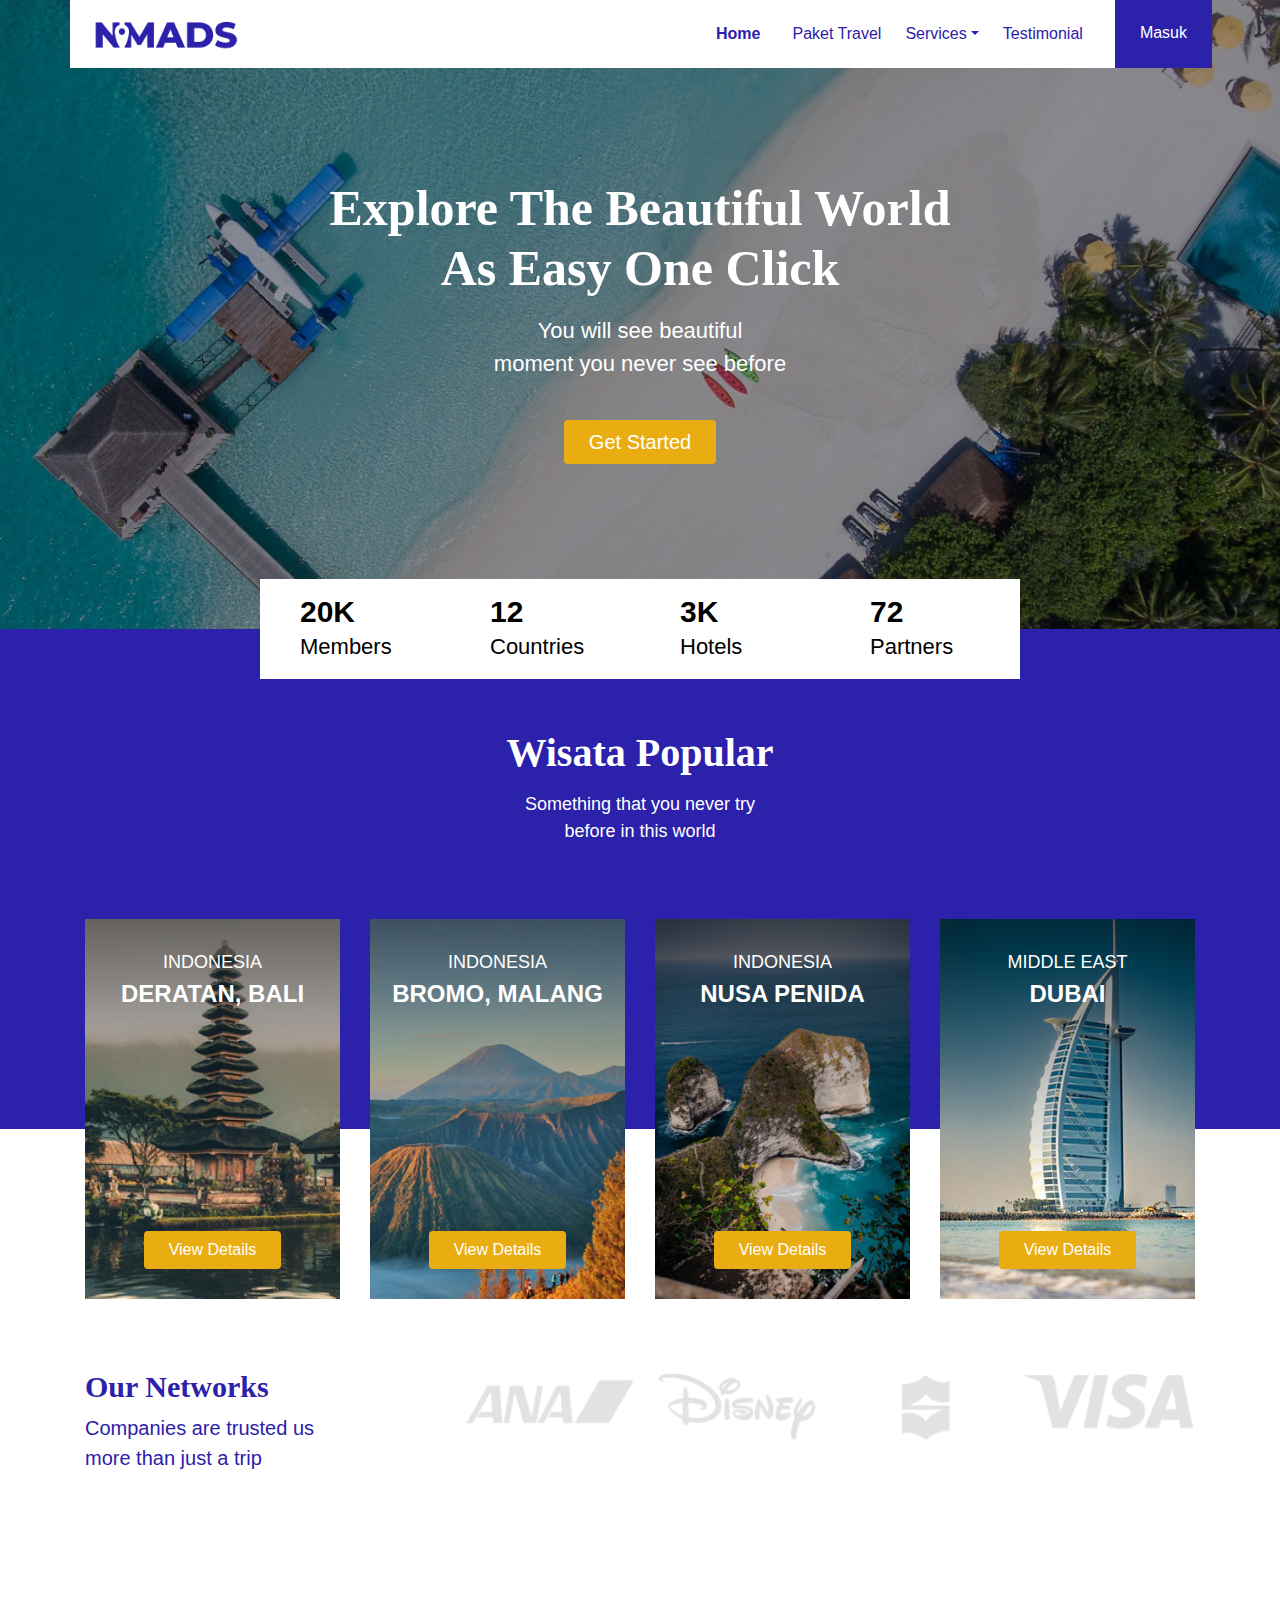
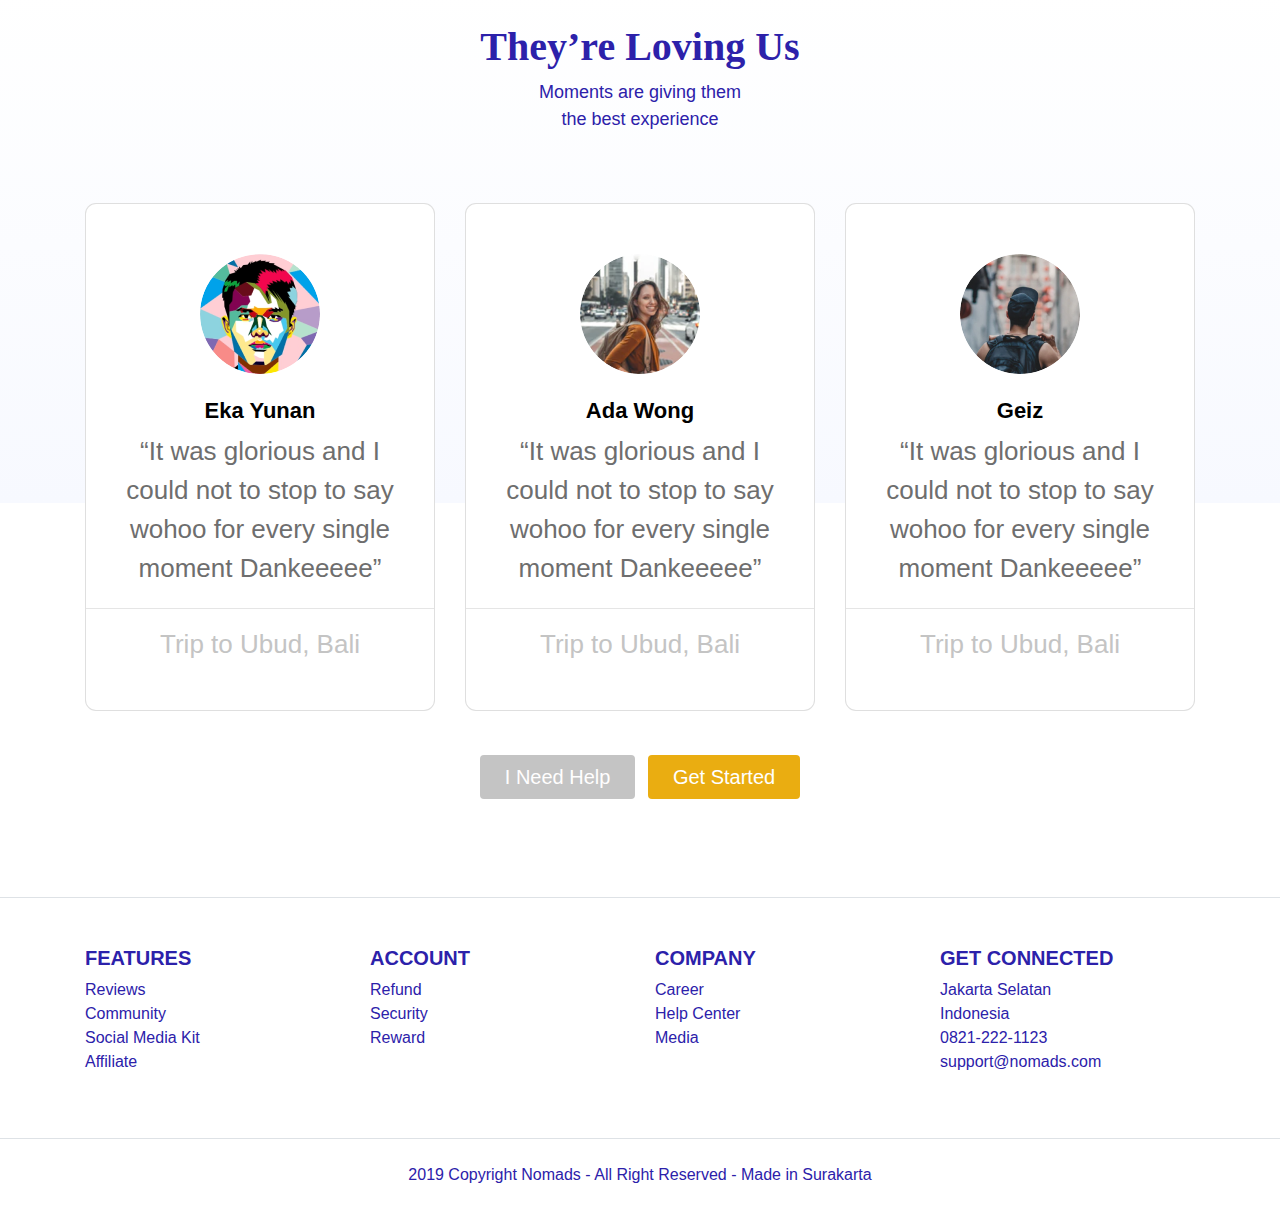
<file: public/index.html>
<!DOCTYPE html>
<html lang="en">

<head>
    <meta charset="UTF-8">
    <meta name="viewport" content="width=device-width, initial-scale=1.0">
    <title>Document</title>
    <link rel="stylesheet" href="frontend/libraries/bootstrap/css/bootstrap.min.css">
    <link rel="stylesheet" href="frontend/fonts/Assistant/Assistant-Regular.ttf">
    <link rel="stylesheet" href="frontend/fonts/Playfair_Display/static/PlayfairDisplay-Regular.ttf">
    <link rel="stylesheet" href="frontend/styles/main.css">
</head>

<body>
    <!-- Navbar -->
    <div class="container">
        <nav class="row navbar navbar-expand-lg navbar-light bg-white">
            <a href="#" class="navbar-brand">
                <img src="frontend/images/Logo.png" alt="Logo NOMADS">
            </a>
            <button class="navbar-toggler navbar-toggler-right" type="button" data-toggle="collapse"
                data-target="#navb">
                <span class="navbar-toggler-icon"></span>
            </button>
            <div class="collapse navbar-collapse" id="navb">
                <ul class="navbar-nav ml-auto mr-3">
                    <li class="nav-item mx-md-2"><a href="#" class="nav-link active">Home</a></li>
                    <li class="nav-item mx-md-2"><a href="#" class="nav-link">Paket Travel</a></li>
                    <li class="nav-item dropdown">
                        <a href="#" class="nav-link dropdown-toggle" id="navbardrop" data-toggle="dropdown">Services</a>
                        <div class="dropdown-menu">
                            <a href="#" class="dropdown-item">Link</a>
                            <a href="#" class="dropdown-item">Link</a>
                            <a href="#" class="dropdown-item">Link</a>
                        </div>
                    </li>
                    <li class="nav-item mx-md-2"><a href="#" class="nav-link">Testimonial</a></li>
                </ul>
                <!-- Mobile Button -->
                <form class="form-inline d-sm-block d-md-none">
                    <button class="btn btn-login my-2 my-sm-0">Masuk</button>
                </form>
                <!-- Desktop Button -->
                <form class="form-inline my-2 my-lg-0 d-none d-md-block">
                    <button class="btn btn-login btn-navbar-right my-2 my-sm-0 px-4">Masuk</button>
                </form>
            </div>
        </nav>
    </div>

    <!-- Header -->
    <header class="text-center">
        <h1>
            Explore The Beautiful World<br>
            As Easy One Click
        </h1>
        <p class="mt-3">
            You will see beautiful<br>
            moment you never see before
        </p>
        <a href="#" class="btn btn-get-started px-4 mt-4">Get Started</a>
    </header>

    <main>
        <div class="container">
            <!-- Statistic -->
            <section class="section-stats row justify-content-center" id="stat">
                <div class="col-3 col-md-2 stats-detail">
                    <h2>20K</h2>
                    <p>Members</p>
                </div>
                <div class="col-3 col-md-2 stats-detail">
                    <h2>12</h2>
                    <p>Countries</p>
                </div>
                <div class="col-3 col-md-2 stats-detail">
                    <h2>3K</h2>
                    <p>Hotels</p>
                </div>
                <div class="col-3 col-md-2 stats-detail">
                    <h2>72</h2>
                    <p>Partners</p>
                </div>
            </section>

        </div>

        <!-- Popular -->
        <section class="section-popular" id="popular">
            <div class="container">
                <div class="row">
                    <div class="col text-center section-popular-heading">
                        <h2>Wisata Popular</h2>
                        <p>Something that you never try<br>
                            before in this world</p>
                    </div>
                </div>
            </div>
        </section>
        <section class="section-popular-content" id="popular-content">
            <div class="container">
                <div class="section-popular-travel row justify-content-center">
                    <div class="col-sm-6 col-md-4 col-lg-3">
                        <div class="card-travel text-center d-flex flex-column"
                            style="background-image: url('frontend/images/Popular-1.jpg');">
                            <div class="travel-country">INDONESIA</div>
                            <div class="travel-location">DERATAN, BALI</div>
                            <div class="travel-button mt-auto">
                                <a href="#" class="btn btn-travel-details px-4">View Details</a>
                            </div>
                        </div>
                    </div>
                    <div class="col-sm-6 col-md-4 col-lg-3">
                        <div class="card-travel text-center d-flex flex-column"
                            style="background-image: url('frontend/images/Popular-2.jpg');">
                            <div class="travel-country">INDONESIA</div>
                            <div class="travel-location">BROMO, MALANG</div>
                            <div class="travel-button mt-auto">
                                <a href="#" class="btn btn-travel-details px-4">View Details</a>
                            </div>
                        </div>
                    </div>
                    <div class="col-sm-6 col-md-4 col-lg-3">
                        <div class="card-travel text-center d-flex flex-column"
                            style="background-image: url('frontend/images/Popular-3.jpg');">
                            <div class="travel-country">INDONESIA</div>
                            <div class="travel-location">NUSA PENIDA</div>
                            <div class="travel-button mt-auto">
                                <a href="#" class="btn btn-travel-details px-4">View Details</a>
                            </div>
                        </div>
                    </div>
                    <div class="col-sm-6 col-md-4 col-lg-3">
                        <div class="card-travel text-center d-flex flex-column"
                            style="background-image: url('frontend/images/Popular-4.jpg');">
                            <div class="travel-country">MIDDLE EAST</div>
                            <div class="travel-location">DUBAI</div>
                            <div class="travel-button mt-auto">
                                <a href="#" class="btn btn-travel-details px-4">View Details</a>
                            </div>
                        </div>
                    </div>
                </div>
            </div>
        </section>

        <!-- Networks -->
        <section class="section-networks">
            <div class="container">
                <div class="row">
                    <div class="col-md-4">
                        <h2>Our Networks</h2>
                        <p>Companies are trusted us<br>
                            more than just a trip</p>
                    </div>
                    <div class="col-md-8 text-center">
                        <img src="frontend/images/Partner.png" alt="" class="img-partner">
                    </div>
                </div>
            </div>
        </section>


        <!-- Testimonial -->
        <section class="section-testimonial-heading" id="testimonial-heading">
            <div class="container">
                <div class="row">
                    <div class="col text-center">
                        <h2>They’re Loving Us</h2>
                        <p>Moments are giving them<br>
                            the best experience</p>
                    </div>
                </div>
            </div>
        </section>

        <section class="section-testimonial-content" id="testimonial-content">
            <div class="container">
                <div class="section-popular-travel row justify-content-center">
                    <div class="col-sm-6 col-md-6 col-lg-4">
                        <div class="card card-testimonial text-center">
                            <div class="testimonial-content">
                                <img src="frontend/images/Testimonial-1.png" alt="User" class="mb-4 rounded-circle">
                                <h3>Eka Yunan</h3>
                                <p class="testimonial">
                                    “It was glorious and I could not to stop to say wohoo for every single moment
                                    Dankeeeee”
                                </p>
                                <hr>
                                <p class="trip-to mt-2">
                                    Trip to Ubud, Bali
                                </p>
                            </div>
                        </div>
                    </div>
                    <div class="col-sm-6 col-md-6 col-lg-4">
                        <div class="card card-testimonial text-center">
                            <div class="testimonial-content">
                                <img src="frontend/images/Testimonial-2.png" alt="User" class="mb-4 rounded-circle">
                                <h3>Ada Wong</h3>
                                <p class="testimonial">
                                    “It was glorious and I could not to stop to say wohoo for every single moment
                                    Dankeeeee”
                                </p>
                                <hr>
                                <p class="trip-to mt-2">
                                    Trip to Ubud, Bali
                                </p>
                            </div>
                        </div>
                    </div>
                    <div class="col-sm-6 col-md-6 col-lg-4">
                        <div class="card card-testimonial text-center">
                            <div class="testimonial-content">
                                <img src="frontend/images/Testimonial-3.png" alt="User" class="mb-4 rounded-circle">
                                <h3>Geiz</h3>
                                <p class="testimonial">
                                    “It was glorious and I could not to stop to say wohoo for every single moment
                                    Dankeeeee”
                                </p>
                                <hr>
                                <p class="trip-to mt-2">
                                    Trip to Ubud, Bali
                                </p>
                            </div>
                        </div>
                    </div>
                </div>
                <div class="row">
                    <div class="col-12 text-center">
                        <a href="#" class="btn btn-need-help px-4 mt-4 mx-1">
                            I Need Help
                        </a>
                        <a href="#" class="btn btn-get-started px-4 mt-4 mx-1">
                            Get Started
                        </a>
                    </div>
                </div>
            </div>
        </section>
    </main>

    <!-- Footer -->
    <footer class="section-footer mt-5 mb-4 border-top">
        <div class="container pt-5 pb-5">
            <div class="row justify-content-center">
                <div class="col-12">
                    <div class="row">
                        <div class="col-12 col-lg-3">
                            <h5>FEATURES</h5>
                            <ul class="list-unstyled">
                                <li><a href="#">Reviews</a></li>
                                <li><a href="#">Community</a></li>
                                <li><a href="#">Social Media Kit</a></li>
                                <li><a href="#">Affiliate</a></li>
                            </ul>
                        </div>
                        <div class="col-12 col-lg-3">
                            <h5>ACCOUNT</h5>
                            <ul class="list-unstyled">
                                <li><a href="#">Refund</a></li>
                                <li><a href="#">Security</a></li>
                                <li><a href="#">Reward</a></li>
                            </ul>
                        </div>
                        <div class="col-12 col-lg-3">
                            <h5>COMPANY</h5>
                            <ul class="list-unstyled">
                                <li><a href="#">Career</a></li>
                                <li><a href="#">Help Center</a></li>
                                <li><a href="#">Media</a></li>
                            </ul>
                        </div>
                        <div class="col-12 col-lg-3">
                            <h5>GET CONNECTED</h5>
                            <ul class="list-unstyled">
                                <li><a href="#">Jakarta Selatan</a></li>
                                <li><a href="#">Indonesia</a></li>
                                <li><a href="#">0821-222-1123</a></li>
                                <li><a href="#">support@nomads.com</a></li>
                            </ul>
                        </div>
                    </div>
                </div>
            </div>
        </div>
        <div class="container-fluid">
            <div class="row border-top justify-content-center align-items-center pt-4">
                <div class="col-auto text-gray-500 font-weight-light">
                    2019 Copyright Nomads - All Right Reserved - Made in Surakarta
                </div>
            </div>
        </div>
    </footer>

    <script src="frontend/libraries/jquery/jquery-3.4.1.min.js"></script>
    <script src="frontend/libraries/bootstrap/js/bootstrap.min.js"></script>
</body>

</html>
</file>
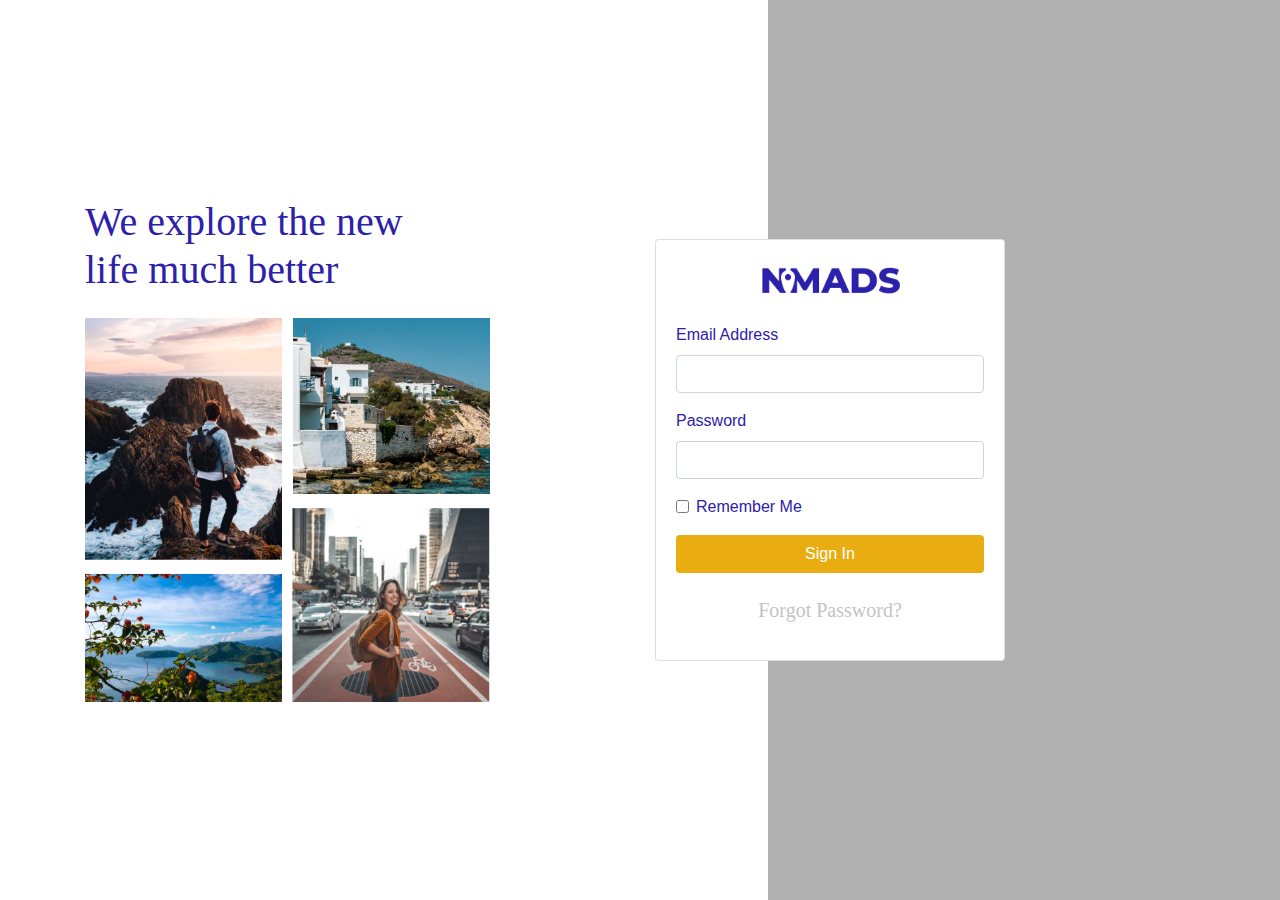
<file: public/login.html>
<!DOCTYPE html>
<html lang="en">

<head>
    <meta charset="UTF-8">
    <meta name="viewport" content="width=device-width, initial-scale=1.0">
    <title>Document</title>
    <link rel="stylesheet" href="frontend/libraries/bootstrap/css/bootstrap.min.css">
    <link rel="stylesheet" href="frontend/fonts/Assistant/Assistant-Regular.ttf">
    <link rel="stylesheet" href="frontend/fonts/Playfair_Display/static/PlayfairDisplay-Regular.ttf">
    <link rel="stylesheet" href="frontend/styles/main.css">
</head>

<body>
    <main class="login-container">
        <div class="container">
            <div class="row page-login d-flex align-items-center">
                <div class="section-left col-12 col-md-6">
                    <h1 class="mb-4">We explore the new <br> life much better</h1>
                    <img src="frontend/images/login-left.png" alt="" class="w-75 d-none d-sm-flex">
                </div>
                <div class="section-right col-12 col-md-4">
                    <div class="card">
                        <div class="card-body">
                            <div class="text-center">
                                <img src="frontend/images/Logo.png" alt="" class="w-50 mb-4">
                            </div>
                            <form action="">
                                <div class="form-group">
                                    <label for="email">Email Address</label>
                                    <input type="text" name="email" id="email" class="form-control">
                                </div>
                                <div class="form-group">
                                    <label for="password">Password</label>
                                    <input type="text" name="password" id="password" class="form-control">
                                </div>
                                <div class="form-group form-check">
                                    <input type="checkbox" class="form-check-input" id="rememberToken" name="rememberToken">
                                    <label for="rememberToken" class="form-check-label">Remember Me</label>
                                </div>
                                <button type="submit" class="btn btn-login btn-block">
                                    Sign In
                                </button>
                                <p class="text-center mt-4">
                                    <a href="#">Forgot Password?</a>
                                </p>
                            </form>
                        </div>
                    </div>
                </div>
            </div>
        </div>
    </main>

    <script src="frontend/libraries/jquery/jquery-3.4.1.min.js"></script>
    <script src="frontend/libraries/bootstrap/js/bootstrap.min.js"></script>
</body>

</html>
</file>
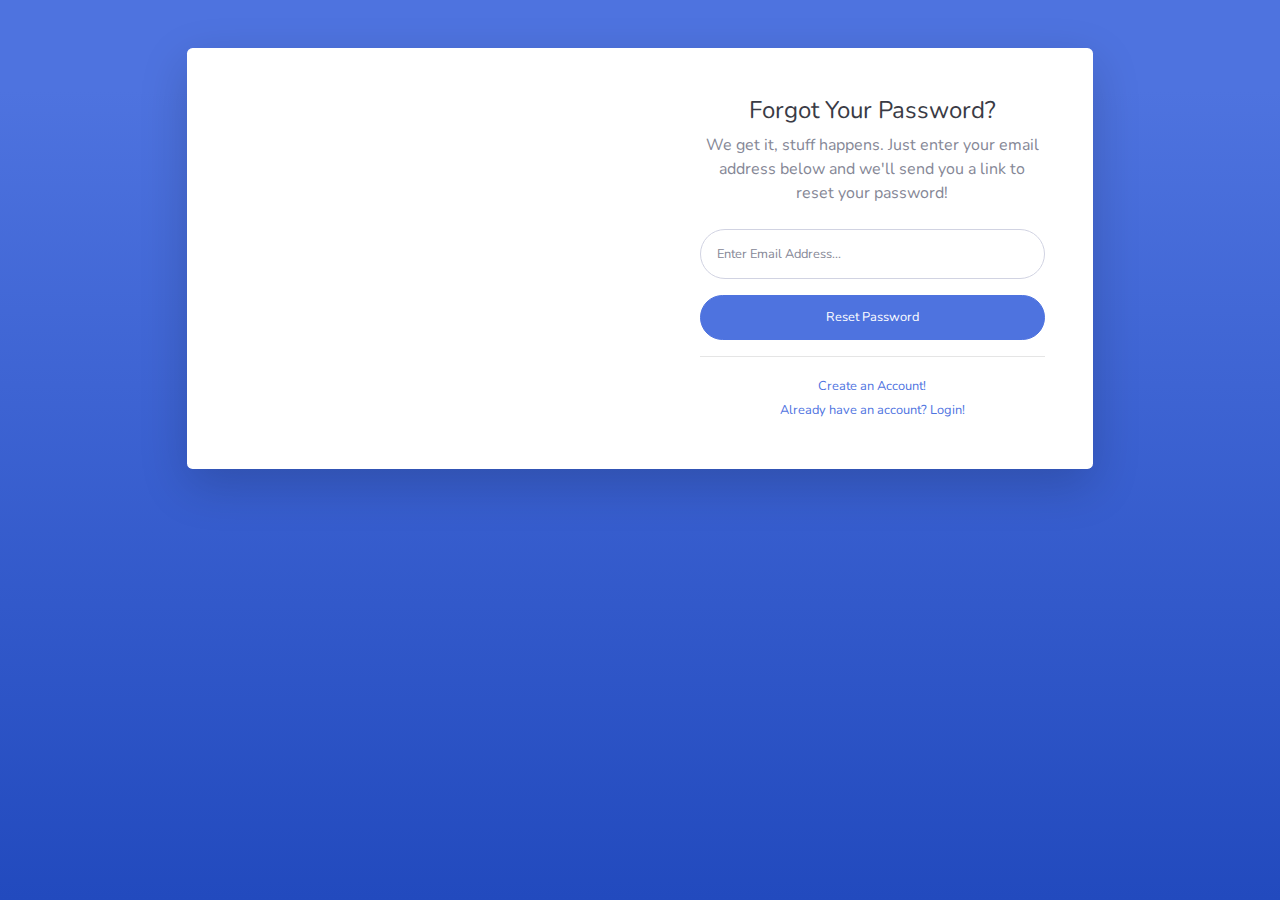
<file: public/backend/forgot-password.html>
<!DOCTYPE html>
<html lang="en">

<head>

  <meta charset="utf-8">
  <meta http-equiv="X-UA-Compatible" content="IE=edge">
  <meta name="viewport" content="width=device-width, initial-scale=1, shrink-to-fit=no">
  <meta name="description" content="">
  <meta name="author" content="">

  <title>SB Admin 2 - Forgot Password</title>

  <!-- Custom fonts for this template-->
  <link href="vendor/fontawesome-free/css/all.min.css" rel="stylesheet" type="text/css">
  <link href="https://fonts.googleapis.com/css?family=Nunito:200,200i,300,300i,400,400i,600,600i,700,700i,800,800i,900,900i" rel="stylesheet">

  <!-- Custom styles for this template-->
  <link href="css/sb-admin-2.min.css" rel="stylesheet">

</head>

<body class="bg-gradient-primary">

  <div class="container">

    <!-- Outer Row -->
    <div class="row justify-content-center">

      <div class="col-xl-10 col-lg-12 col-md-9">

        <div class="card o-hidden border-0 shadow-lg my-5">
          <div class="card-body p-0">
            <!-- Nested Row within Card Body -->
            <div class="row">
              <div class="col-lg-6 d-none d-lg-block bg-password-image"></div>
              <div class="col-lg-6">
                <div class="p-5">
                  <div class="text-center">
                    <h1 class="h4 text-gray-900 mb-2">Forgot Your Password?</h1>
                    <p class="mb-4">We get it, stuff happens. Just enter your email address below and we'll send you a link to reset your password!</p>
                  </div>
                  <form class="user">
                    <div class="form-group">
                      <input type="email" class="form-control form-control-user" id="exampleInputEmail" aria-describedby="emailHelp" placeholder="Enter Email Address...">
                    </div>
                    <a href="login.html" class="btn btn-primary btn-user btn-block">
                      Reset Password
                    </a>
                  </form>
                  <hr>
                  <div class="text-center">
                    <a class="small" href="register.html">Create an Account!</a>
                  </div>
                  <div class="text-center">
                    <a class="small" href="login.html">Already have an account? Login!</a>
                  </div>
                </div>
              </div>
            </div>
          </div>
        </div>

      </div>

    </div>

  </div>

  <!-- Bootstrap core JavaScript-->
  <script src="vendor/jquery/jquery.min.js"></script>
  <script src="vendor/bootstrap/js/bootstrap.bundle.min.js"></script>

  <!-- Core plugin JavaScript-->
  <script src="vendor/jquery-easing/jquery.easing.min.js"></script>

  <!-- Custom scripts for all pages-->
  <script src="js/sb-admin-2.min.js"></script>

</body>

</html>
</file>
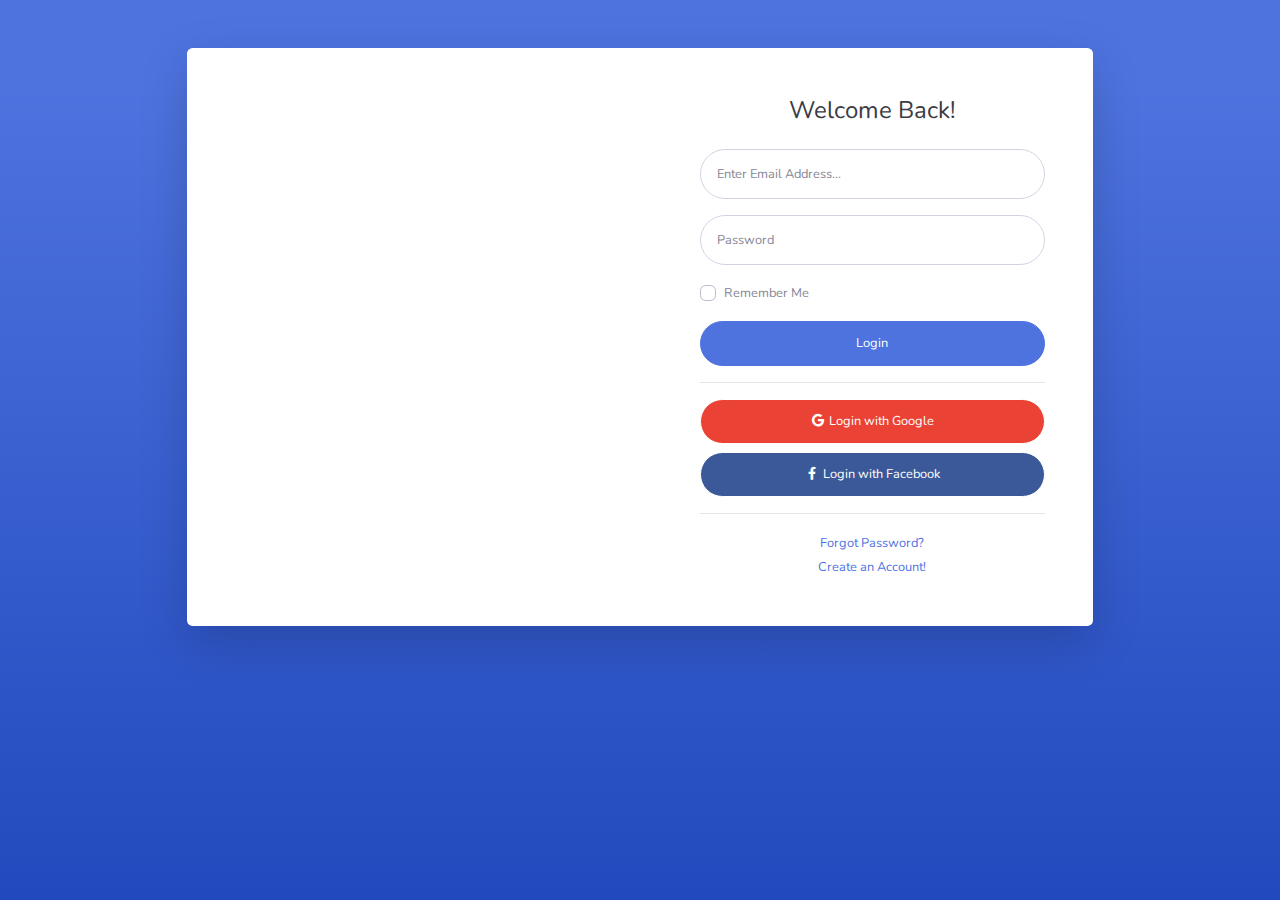
<file: public/backend/login.html>
<!DOCTYPE html>
<html lang="en">

<head>

  <meta charset="utf-8">
  <meta http-equiv="X-UA-Compatible" content="IE=edge">
  <meta name="viewport" content="width=device-width, initial-scale=1, shrink-to-fit=no">
  <meta name="description" content="">
  <meta name="author" content="">

  <title>SB Admin 2 - Login</title>

  <!-- Custom fonts for this template-->
  <link href="vendor/fontawesome-free/css/all.min.css" rel="stylesheet" type="text/css">
  <link href="https://fonts.googleapis.com/css?family=Nunito:200,200i,300,300i,400,400i,600,600i,700,700i,800,800i,900,900i" rel="stylesheet">

  <!-- Custom styles for this template-->
  <link href="css/sb-admin-2.min.css" rel="stylesheet">

</head>

<body class="bg-gradient-primary">

  <div class="container">

    <!-- Outer Row -->
    <div class="row justify-content-center">

      <div class="col-xl-10 col-lg-12 col-md-9">

        <div class="card o-hidden border-0 shadow-lg my-5">
          <div class="card-body p-0">
            <!-- Nested Row within Card Body -->
            <div class="row">
              <div class="col-lg-6 d-none d-lg-block bg-login-image"></div>
              <div class="col-lg-6">
                <div class="p-5">
                  <div class="text-center">
                    <h1 class="h4 text-gray-900 mb-4">Welcome Back!</h1>
                  </div>
                  <form class="user">
                    <div class="form-group">
                      <input type="email" class="form-control form-control-user" id="exampleInputEmail" aria-describedby="emailHelp" placeholder="Enter Email Address...">
                    </div>
                    <div class="form-group">
                      <input type="password" class="form-control form-control-user" id="exampleInputPassword" placeholder="Password">
                    </div>
                    <div class="form-group">
                      <div class="custom-control custom-checkbox small">
                        <input type="checkbox" class="custom-control-input" id="customCheck">
                        <label class="custom-control-label" for="customCheck">Remember Me</label>
                      </div>
                    </div>
                    <a href="index.html" class="btn btn-primary btn-user btn-block">
                      Login
                    </a>
                    <hr>
                    <a href="index.html" class="btn btn-google btn-user btn-block">
                      <i class="fab fa-google fa-fw"></i> Login with Google
                    </a>
                    <a href="index.html" class="btn btn-facebook btn-user btn-block">
                      <i class="fab fa-facebook-f fa-fw"></i> Login with Facebook
                    </a>
                  </form>
                  <hr>
                  <div class="text-center">
                    <a class="small" href="forgot-password.html">Forgot Password?</a>
                  </div>
                  <div class="text-center">
                    <a class="small" href="register.html">Create an Account!</a>
                  </div>
                </div>
              </div>
            </div>
          </div>
        </div>

      </div>

    </div>

  </div>

  <!-- Bootstrap core JavaScript-->
  <script src="vendor/jquery/jquery.min.js"></script>
  <script src="vendor/bootstrap/js/bootstrap.bundle.min.js"></script>

  <!-- Core plugin JavaScript-->
  <script src="vendor/jquery-easing/jquery.easing.min.js"></script>

  <!-- Custom scripts for all pages-->
  <script src="js/sb-admin-2.min.js"></script>

</body>

</html>
</file>
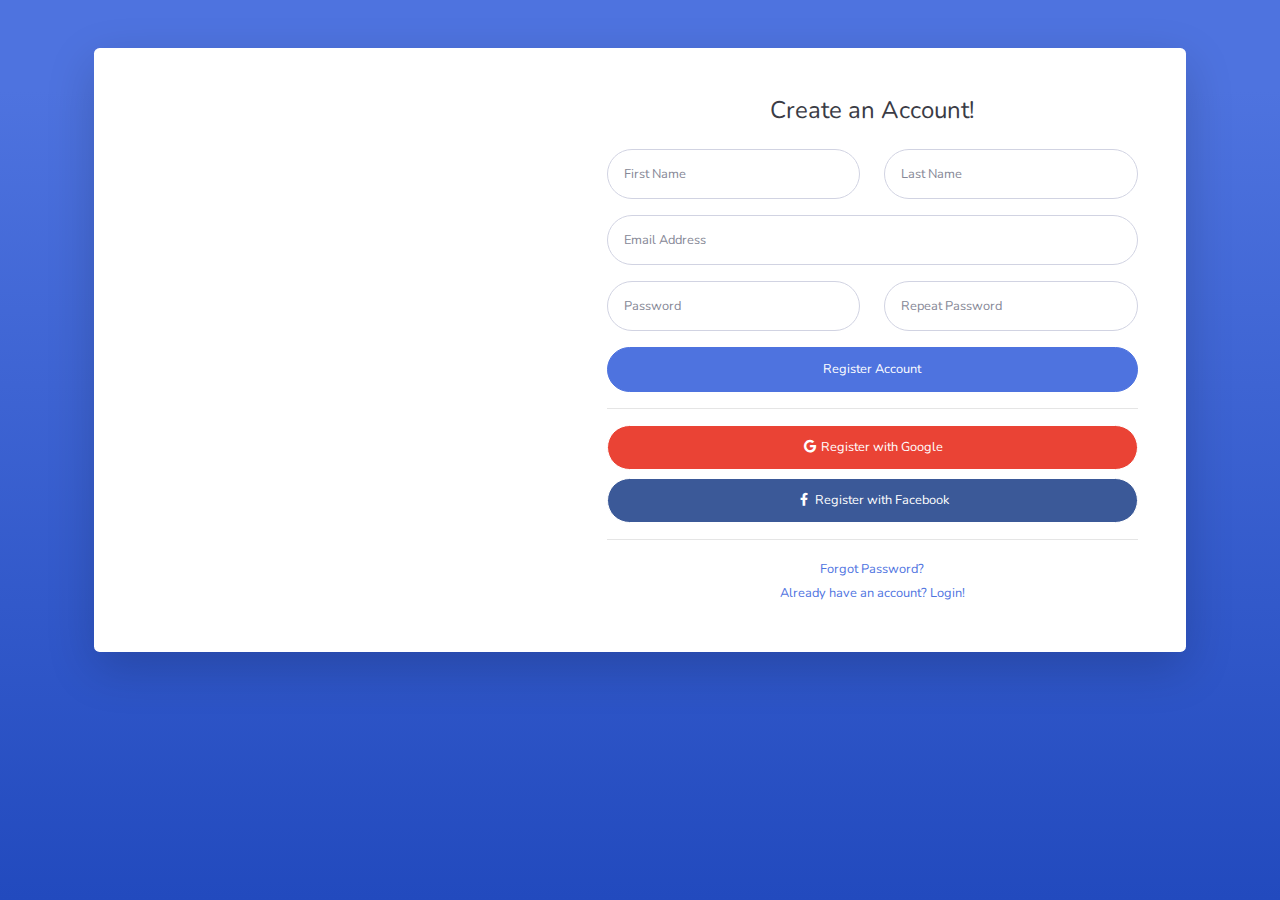
<file: public/backend/register.html>
<!DOCTYPE html>
<html lang="en">

<head>

  <meta charset="utf-8">
  <meta http-equiv="X-UA-Compatible" content="IE=edge">
  <meta name="viewport" content="width=device-width, initial-scale=1, shrink-to-fit=no">
  <meta name="description" content="">
  <meta name="author" content="">

  <title>SB Admin 2 - Register</title>

  <!-- Custom fonts for this template-->
  <link href="vendor/fontawesome-free/css/all.min.css" rel="stylesheet" type="text/css">
  <link href="https://fonts.googleapis.com/css?family=Nunito:200,200i,300,300i,400,400i,600,600i,700,700i,800,800i,900,900i" rel="stylesheet">

  <!-- Custom styles for this template-->
  <link href="css/sb-admin-2.min.css" rel="stylesheet">

</head>

<body class="bg-gradient-primary">

  <div class="container">

    <div class="card o-hidden border-0 shadow-lg my-5">
      <div class="card-body p-0">
        <!-- Nested Row within Card Body -->
        <div class="row">
          <div class="col-lg-5 d-none d-lg-block bg-register-image"></div>
          <div class="col-lg-7">
            <div class="p-5">
              <div class="text-center">
                <h1 class="h4 text-gray-900 mb-4">Create an Account!</h1>
              </div>
              <form class="user">
                <div class="form-group row">
                  <div class="col-sm-6 mb-3 mb-sm-0">
                    <input type="text" class="form-control form-control-user" id="exampleFirstName" placeholder="First Name">
                  </div>
                  <div class="col-sm-6">
                    <input type="text" class="form-control form-control-user" id="exampleLastName" placeholder="Last Name">
                  </div>
                </div>
                <div class="form-group">
                  <input type="email" class="form-control form-control-user" id="exampleInputEmail" placeholder="Email Address">
                </div>
                <div class="form-group row">
                  <div class="col-sm-6 mb-3 mb-sm-0">
                    <input type="password" class="form-control form-control-user" id="exampleInputPassword" placeholder="Password">
                  </div>
                  <div class="col-sm-6">
                    <input type="password" class="form-control form-control-user" id="exampleRepeatPassword" placeholder="Repeat Password">
                  </div>
                </div>
                <a href="login.html" class="btn btn-primary btn-user btn-block">
                  Register Account
                </a>
                <hr>
                <a href="index.html" class="btn btn-google btn-user btn-block">
                  <i class="fab fa-google fa-fw"></i> Register with Google
                </a>
                <a href="index.html" class="btn btn-facebook btn-user btn-block">
                  <i class="fab fa-facebook-f fa-fw"></i> Register with Facebook
                </a>
              </form>
              <hr>
              <div class="text-center">
                <a class="small" href="forgot-password.html">Forgot Password?</a>
              </div>
              <div class="text-center">
                <a class="small" href="login.html">Already have an account? Login!</a>
              </div>
            </div>
          </div>
        </div>
      </div>
    </div>

  </div>

  <!-- Bootstrap core JavaScript-->
  <script src="vendor/jquery/jquery.min.js"></script>
  <script src="vendor/bootstrap/js/bootstrap.bundle.min.js"></script>

  <!-- Core plugin JavaScript-->
  <script src="vendor/jquery-easing/jquery.easing.min.js"></script>

  <!-- Custom scripts for all pages-->
  <script src="js/sb-admin-2.min.js"></script>

</body>

</html>
</file>
<file: public/frontend/styles/main.css>
body {
  background-color: #ffffff;
  font-family: "Assistant", sans-serif;
  color: #2c21aa;
}

.sticky {
  top: 0;
  position: fixed;
  z-index: 100;
}

.navbar-brand img {
  max-height: 40px;
}

.navbar-light .navbar-nav .nav-link {
  color: #2c21aa;
  font-weight: lighter;
}

.navbar-light .navbar-nav .nav-link.active {
  color: #2c21aa;
  font-weight: bold;
}

.btn-navbar-right {
  margin-top: -10px !important;
  margin-bottom: -8px !important;
  margin-right: -18px !important;
  height: 70px;
  border-radius: 0;
}

.btn-login {
  background-color: #2c21aa;
  color: #ffffff;
}

.btn-login:hover {
  background-color: #574dd1;
  color: #ffffff;
}

header {
  padding: 180px 0 165px;
  margin-top: -70px;
  background-image: url("../images/Banner.jpg");
  background-size: cover;
}

header h1,
header p {
  color: #ffffff;
}

header h1 {
  font-family: "Playfair Display", serif;
  font-weight: bold;
  font-size: 50px;
}

header p {
  font-size: 22px;
}

header .btn-get-started {
  font-size: 20px;
  color: #ffffff;
  background-color: #eaad11;
}

header .btn-get-started:hover {
  font-size: 20px;
  color: #ffffff;
  background-color: #f0bd3b;
}

.section-stats {
  margin-top: -50px;
}

.section-stats .stats-detail {
  color: #000000;
  padding-top: 15px;
  background-color: #ffffff;
  padding-left: 40px;
}

.section-stats h2 {
  font-size: 30px;
  font-weight: bold;
  margin-bottom: 0;
}

.section-stats p {
  font-size: 22px;
  font-weight: lighter;
}

.section-popular {
  min-height: 500px;
  background-color: #2c21aa;
  margin-top: -50px;
  margin-bottom: -210px;
}

.section-popular .section-popular-heading {
  margin-top: 100px;
}

.section-popular h2,
.section-popular p {
  color: #ffffff;
}

.section-popular h2 {
  font-size: 40px;
  font-family: "Playfair Display", serif;
  font-weight: bold;
}

.section-popular p {
  margin-top: 14px;
  font-size: 18px;
}

.section-popular-content .btn-more-travel {
  border-color: #eaad11;
  border-width: 2px;
  color: #eaad11;
  font-size: 18px;
}

.section-popular-content .btn-more-travel:hover {
  border-color: #f0bd3b;
  color: #f0bd3b;
}

.section-popular-content .carousel-indicators {
  bottom: -5px;
}

.section-popular-content .carousel-indicators li {
  background-color: #2c21aa;
}

.section-popular-content .carousel-indicators li.active {
  background-color: #f0bd3b;
}

.section-popular-content #carouselNomads .sr-only {
  color: #2c21aa;
}

.section-popular-content #carouselNomads .carousel-control-prev {
  color: #f0bd3b;
}

.section-popular-content #carouselNomads .carousel-control-next {
  color: #f0bd3b;
}

.section-popular-content .section-popular-travel .card-travel {
  min-height: 380px;
  color: #ffffff;
  background-color: #000000;
  padding: 30px 0 30px;
  background-size: cover;
  margin-bottom: 20px;
}

.section-popular-content .section-popular-travel .first-card-travel {
  min-height: 180px;
  color: #ffffff;
  background-color: transparent;
  padding: 30px 0 30px;
  background-size: cover;
  margin-bottom: 20px;
}

.section-popular-content .section-popular-travel .travel-country {
  font-size: 18px;
}

.section-popular-content .section-popular-travel .travel-location {
  font-size: 24px;
  font-weight: bold;
}

.section-popular-content .section-popular-travel .travel-button .btn-travel-details {
  background-color: #eaad11;
  color: #ffffff;
}

.section-popular-content .section-popular-travel .travel-button .btn-travel-details:hover {
  background-color: #f0bd3b;
  color: #ffffff;
}

.section-networks {
  background-color: #ffffff;
  margin-top: -190px;
  padding-top: 240px;
  margin-bottom: 100px;
}

.section-networks h2 {
  font-family: "Playfair Display", serif;
  font-size: 30px;
  font-weight: bold;
}

.section-networks p {
  font-size: 20px;
}

.section-networks img {
  margin-top: 5px;
  max-width: 100%;
}

.section-testimonial-heading {
  background: -webkit-gradient(linear, left top, left bottom, from(#ffffff), to(#f7f9ff));
  background: linear-gradient(180deg, #ffffff 0%, #f7f9ff 100%);
  min-height: 514px;
  padding-top: 34px;
}

.section-testimonial-heading h2 {
  font-family: "Fairplay Display", serif;
  font-size: 40px;
  font-weight: bold;
}

.section-testimonial-heading p {
  font-size: 18px;
}

.section-testimonial-content {
  margin-top: -300px;
  padding-bottom: 50px;
}

.section-testimonial-content .card-testimonial {
  padding: 50px 20px 30px;
  border-radius: 11px;
  margin-bottom: 20px;
}

.section-testimonial-content .testimonial-content {
  min-height: 380px;
}

.section-testimonial-content h3 {
  font-size: 22px;
  font-weight: bold;
  color: #000000;
}

.section-testimonial-content .testimonial {
  font-weight: 200;
  font-size: 26px;
  color: #6e6e6e;
  min-height: 160px;
}

.section-testimonial-content .trip-to {
  font-size: 26px;
  color: #c4c4c4;
  font-weight: lighter;
}

.section-testimonial-content hr {
  margin-left: -20px;
  margin-right: -20px;
}

.section-testimonial-content .btn-get-started {
  font-size: 20px;
  color: #ffffff;
  background-color: #eaad11;
}

.section-testimonial-content .btn-get-started:hover {
  font-size: 20px;
  color: #ffffff;
  background-color: #f0bd3b;
}

.section-testimonial-content .btn-need-help {
  font-size: 20px;
  color: #fffefe;
  background-color: #c4c4c4;
}

.section-testimonial-content .btn-need-help:hover {
  font-size: 20px;
  color: #fffefe;
  background-color: #dcdbdb;
}

.section-footer a {
  color: #2c21aa;
}

.section-footer h5 {
  font-weight: bold;
}

.section-details-header {
  min-height: 310px;
  background-color: #e4e6eb;
  margin-top: -70px;
}

.section-details-content {
  margin-top: -210px;
  min-height: 100vh;
}

.section-details-content .breadcrumb {
  background-color: transparent;
  padding: 0;
  margin-bottom: 30px;
}

.section-details-content .breadcrumb-item.active {
  font-weight: bold;
  color: #2c21aa;
}

.section-details-content .card-details {
  padding: 30px;
  border-radius: 11px;
}

.section-details-content .card-details h1 {
  font-size: 26px;
}

.section-details-content .card-details h2 {
  font-size: 20px;
}

.section-details-content .card-details p {
  font-size: 18px;
  color: #b1b1b1;
}

.section-details-content .card-details .trip-informations th {
  font-weight: 300;
  font-size: 18px;
  color: #2c21aa;
}

.section-details-content .card-details .trip-informations td {
  font-weight: 300;
  font-size: 18px;
  color: #b1b1b1;
}

.section-details-content .card-details .payment-instructions {
  font-weight: 300;
  font-size: 14px;
  color: #b1b1b1;
}

.section-details-content .card-details .bank .bank-item h3 {
  font-size: 18px;
  margin-bottom: 0;
}

.section-details-content .card-details .bank .bank-item p {
  margin-bottom: 0;
}

.section-details-content .card-details .bank .bank-item .description {
  margin-left: 10px;
  overflow: hidden;
  float: left;
}

.section-details-content .card-details .bank .bank-item .description p {
  font-weight: normal;
  font-size: 16px;
}

.section-details-content .card-details .bank .bank-image {
  width: 45px;
  height: 45px;
  float: left;
}

.section-details-content .card-details h3 {
  font-weight: 300;
  font-size: 14px;
  color: #2c21aa;
}

.section-details-content .card-details .disclaimer {
  font-weight: 300;
  font-size: 14px;
  color: #b1b1b1;
}

.section-details-content .card-details .gj-datepicker .datepicker {
  border-right: 0;
}

.section-details-content .card-details .gj-datepicker .input-group-append .btn {
  padding-right: 30px;
}

.section-details-content .card-details .btn-add-now {
  background-color: #2c21aa;
  color: #ffffff;
}

.section-details-content .card-details .btn-add-now:hover {
  background-color: #574dd1;
  color: #ffffff;
}

.section-details-content .card-details .text-blue {
  color: #2c21aa;
  font-weight: bold;
}

.section-details-content .card-details .text-orange {
  color: #eaad11;
  font-weight: bold;
}

.section-details-content .card-right {
  border-bottom-left-radius: 0;
  border-bottom-right-radius: 0;
  border-bottom: 0;
}

.section-details-content .features {
  margin-top: 30px;
}

.section-details-content .features h3 {
  font-size: 18px;
  color: #675ed1;
  margin-bottom: 0;
}

.section-details-content .features p {
  margin-bottom: 0;
}

.section-details-content .features .description {
  margin-left: 10px;
  overflow: hidden;
  float: left;
}

.section-details-content .features .features-image {
  width: 45px;
  height: 45px;
  float: left;
}

.section-details-content .gallery .xzoom-container {
  display: block;
}

.section-details-content .gallery .xzoom-container .xzoom {
  width: 100%;
  -webkit-box-shadow: none;
          box-shadow: none;
  margin-bottom: 10px;
}

.section-details-content .gallery .xzoom-container .xactive {
  border: 4px solid #1abc9c;
}

.section-details-content .members .member-image {
  width: 40px;
  height: 40px;
}

.section-details-content .join-container {
  margin-top: -16px;
}

.section-details-content .btn-join-now {
  color: #fff;
  border-radius: 0;
  background-color: #eaad11;
}

.section-details-content .btn-join-now:hover {
  color: #ffffff;
  background-color: #f0bd3b;
}

.section-success {
  height: 90vh;
}

.section-success h1 {
  font-weight: 600;
  font-size: 26px;
  color: #2c21aa;
}

.section-success p {
  font-weight: 300;
  font-size: 18px;
  color: #b1b1b1;
}

.section-success .btn-home-page {
  border-radius: 4px;
  background-color: #2c21aa;
  color: #fff;
}

.section-success .btn-home-page:hover {
  background-color: #574dd1;
  color: #ffffff;
}

@media (min-width: 992px) {
  .login-container {
    background: -webkit-gradient(linear, left top, right top, color-stop(60%, #ffffff), color-stop(40%, #b1b1b1));
    background: linear-gradient(90deg, #ffffff 60%, #b1b1b1 40%);
    width: 100vw;
    height: 100vh;
  }
}

.page-login {
  height: 100vh;
}

.page-login .btn-login {
  color: #fff;
  background-color: #eaad11;
}

.page-login .btn-login:hover {
  color: #ffffff;
  background-color: #f0bd3b;
}

.page-login .section-left {
  font-family: Playfair Display;
  font-style: normal;
  font-weight: bold;
  font-size: 50px;
}

.page-login .section-right a {
  font-family: Assistant;
  font-style: normal;
  font-weight: 300;
  font-size: 20px;
  line-height: 26px;
  -webkit-box-align: center;
      -ms-flex-align: center;
          align-items: center;
  text-align: center;
  color: #c4c4c4;
}
/*# sourceMappingURL=main.css.map */
</file>
